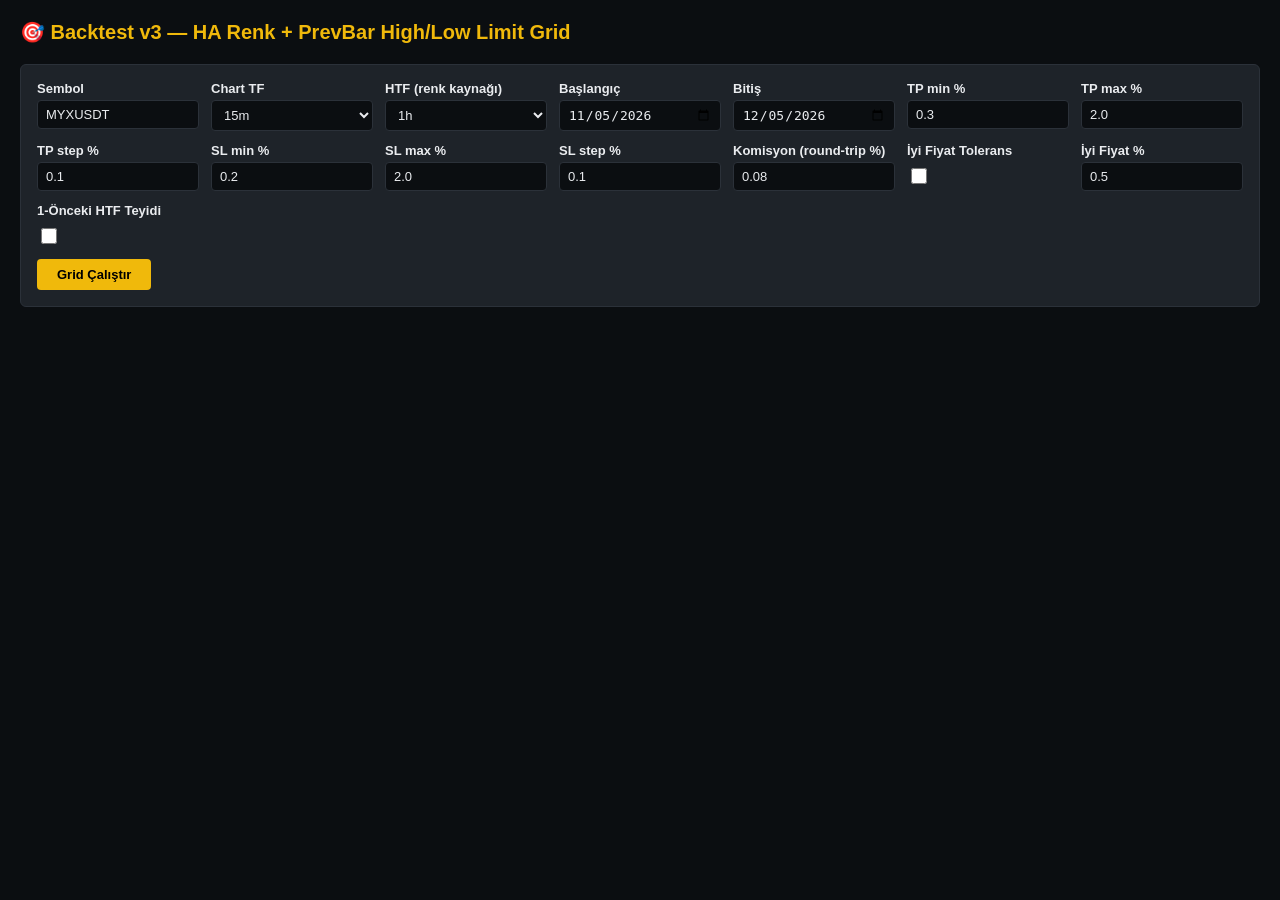
<file: static/backtest_v3.html>
<!DOCTYPE html>
<html lang="tr">
<head>
<meta charset="UTF-8" />
<meta name="viewport" content="width=device-width,initial-scale=1" />
<title>Backtest v3 — HA + PrevHL Grid</title>
<style>
  :root {
    --bg: #0B0E11;
    --bg2: #1E2329;
    --border: #2B3139;
    --text: #EAECEF;
    --muted: #848E9C;
    --green: #0ECB81;
    --red: #F6465D;
    --yellow: #F0B90B;
    --accent: #F0B90B;
  }
  * { box-sizing: border-box; }
  body {
    font-family: -apple-system, BlinkMacSystemFont, 'Segoe UI', Roboto, sans-serif;
    background: var(--bg); color: var(--text); margin: 0; padding: 20px;
  }
  h1 { color: var(--accent); font-size: 20px; margin: 0 0 20px; }
  h2 { color: var(--text); font-size: 15px; margin: 20px 0 10px; }
  .panel {
    background: var(--bg2); border: 1px solid var(--border);
    border-radius: 6px; padding: 16px; margin-bottom: 16px;
  }
  form { display: grid; grid-template-columns: repeat(auto-fit,minmax(150px,1fr)); gap: 12px; }
  label { display: flex; flex-direction: column; font-size: 12px; color: var(--muted); }
  label b { color: var(--text); font-size: 13px; margin-bottom: 4px; }
  input, select {
    background: var(--bg); color: var(--text); border: 1px solid var(--border);
    padding: 6px 8px; border-radius: 4px; font-size: 13px;
  }
  input[type=checkbox] { width: 16px; height: 16px; margin-top: 6px; }
  button {
    background: var(--accent); color: #000; border: 0; padding: 8px 20px;
    border-radius: 4px; font-weight: 600; cursor: pointer; font-size: 13px;
  }
  button:hover { opacity: 0.85; }
  button:disabled { opacity: 0.4; cursor: not-allowed; }
  .btn-row { grid-column: 1/-1; display: flex; gap: 12px; align-items: center; }
  .status { color: var(--muted); font-size: 12px; }
  table { width: 100%; border-collapse: collapse; font-size: 12px; }
  th, td { padding: 6px 8px; text-align: right; border-bottom: 1px solid var(--border); }
  th { background: var(--bg); color: var(--muted); text-align: center; font-weight: 500; }
  td.corner, th.corner { background: var(--bg); color: var(--muted); text-align: center; }
  .best {
    display: grid; grid-template-columns: repeat(3, 1fr); gap: 12px;
  }
  .best-card {
    background: var(--bg); border: 1px solid var(--border); border-radius: 4px; padding: 12px;
  }
  .best-card h3 { margin: 0 0 8px; font-size: 12px; color: var(--muted); font-weight: 500; }
  .best-card .val { font-size: 20px; font-weight: 600; color: var(--accent); margin-bottom: 4px; }
  .best-card .sub { font-size: 11px; color: var(--muted); }
  .green { color: var(--green); }
  .red { color: var(--red); }
  .yellow { color: var(--yellow); }
  .heatmap-wrap { overflow-x: auto; }
  .cell-tooltip {
    cursor: help; font-family: 'Menlo', monospace; font-size: 11px;
  }
  .legend { display: flex; gap: 12px; font-size: 11px; color: var(--muted); margin-top: 8px; }
  .legend-item { display: flex; align-items: center; gap: 4px; }
  .swatch { width: 12px; height: 12px; border-radius: 2px; }
</style>
</head>
<body>

<h1>🎯 Backtest v3 — HA Renk + PrevBar High/Low Limit Grid</h1>

<div class="panel">
  <form id="grid-form" onsubmit="return runGrid(event)">
    <label><b>Sembol</b>
      <input type="text" id="symbol" value="MYXUSDT" required />
    </label>
    <label><b>Chart TF</b>
      <select id="chart_tf">
        <option>1m</option>
        <option>5m</option>
        <option selected>15m</option>
        <option>30m</option>
        <option>1h</option>
        <option>4h</option>
      </select>
    </label>
    <label><b>HTF (renk kaynağı)</b>
      <select id="htf">
        <option>15m</option>
        <option>30m</option>
        <option selected>1h</option>
        <option>4h</option>
        <option>1d</option>
      </select>
    </label>
    <label><b>Başlangıç</b>
      <input type="date" id="start_date" required />
    </label>
    <label><b>Bitiş</b>
      <input type="date" id="end_date" required />
    </label>
    <label><b>TP min %</b>
      <input type="number" id="tp_min" value="0.3" min="0.05" step="0.05" />
    </label>
    <label><b>TP max %</b>
      <input type="number" id="tp_max" value="2.0" min="0.05" step="0.05" />
    </label>
    <label><b>TP step %</b>
      <input type="number" id="tp_step" value="0.1" min="0.01" step="0.05" />
    </label>
    <label><b>SL min %</b>
      <input type="number" id="sl_min" value="0.2" min="0.05" step="0.05" />
    </label>
    <label><b>SL max %</b>
      <input type="number" id="sl_max" value="2.0" min="0.05" step="0.05" />
    </label>
    <label><b>SL step %</b>
      <input type="number" id="sl_step" value="0.1" min="0.01" step="0.05" />
    </label>
    <label><b>Komisyon (round-trip %)</b>
      <input type="number" id="commission_pct" value="0.08" min="0" step="0.01" />
    </label>
    <label><b>İyi Fiyat Tolerans</b>
      <input type="checkbox" id="use_good" />
    </label>
    <label><b>İyi Fiyat %</b>
      <input type="number" id="good_pct" value="0.5" min="0" step="0.05" />
    </label>
    <label><b>1-Önceki HTF Teyidi</b>
      <input type="checkbox" id="require_prev_htf" />
    </label>
    <div class="btn-row">
      <button type="submit" id="run-btn">Grid Çalıştır</button>
      <span class="status" id="status"></span>
    </div>
  </form>
</div>

<div id="result" style="display:none">
  <h2>🏆 En İyi Kombinasyonlar</h2>
  <div class="best" id="best-cards"></div>

  <h2>🗺 Heatmap (satır=TP%, sütun=SL%)</h2>
  <div class="panel">
    <div style="margin-bottom:8px">
      <label style="display:inline-block; margin-right:12px">
        <b style="display:inline">Metrik: </b>
        <select id="metric" onchange="renderHeatmap()">
          <option value="net_pnl_pct">Net PnL %</option>
          <option value="wr_pct">Win Rate %</option>
          <option value="pf">Profit Factor</option>
          <option value="expectancy_pct">Expectancy %</option>
          <option value="n_trades">Trade Sayısı</option>
          <option value="max_dd_pct">Max DD %</option>
        </select>
      </label>
    </div>
    <div class="heatmap-wrap">
      <table id="heatmap"></table>
    </div>
    <div class="legend">
      <div class="legend-item"><div class="swatch" style="background:#0ECB81"></div>Yüksek (iyi)</div>
      <div class="legend-item"><div class="swatch" style="background:#F0B90B"></div>Orta</div>
      <div class="legend-item"><div class="swatch" style="background:#F6465D"></div>Düşük (kötü)</div>
    </div>
  </div>
</div>

<script>
// Default tarihler: son 30 gün
(function initDates() {
  const now = new Date();
  const end = now.toISOString().slice(0, 10);
  const start = new Date(now.getTime() - 30*86400*1000).toISOString().slice(0, 10);
  document.getElementById("start_date").value = start;
  document.getElementById("end_date").value = end;
})();

let gridResult = null;

async function runGrid(e) {
  e.preventDefault();
  const btn = document.getElementById("run-btn");
  const statusEl = document.getElementById("status");
  btn.disabled = true;
  statusEl.textContent = "Çalışıyor... (grid boyutuna göre 10sn-2dk)";
  document.getElementById("result").style.display = "none";

  const body = {
    symbol: document.getElementById("symbol").value.trim().toUpperCase(),
    chart_tf: document.getElementById("chart_tf").value,
    htf: document.getElementById("htf").value,
    start_date: document.getElementById("start_date").value,
    end_date: document.getElementById("end_date").value,
    tp_min: parseFloat(document.getElementById("tp_min").value),
    tp_max: parseFloat(document.getElementById("tp_max").value),
    tp_step: parseFloat(document.getElementById("tp_step").value),
    sl_min: parseFloat(document.getElementById("sl_min").value),
    sl_max: parseFloat(document.getElementById("sl_max").value),
    sl_step: parseFloat(document.getElementById("sl_step").value),
    commission_pct: parseFloat(document.getElementById("commission_pct").value),
    use_good: document.getElementById("use_good").checked,
    good_pct: parseFloat(document.getElementById("good_pct").value),
    require_prev_htf: document.getElementById("require_prev_htf").checked,
  };

  try {
    const t0 = Date.now();
    const r = await fetch("/api/backtest/v3/grid", {
      method: "POST",
      headers: {"Content-Type": "application/json"},
      body: JSON.stringify(body),
    });
    if (!r.ok) {
      const err = await r.json().catch(() => ({detail: r.statusText}));
      throw new Error(err.detail || `HTTP ${r.status}`);
    }
    gridResult = await r.json();
    const elapsed = ((Date.now() - t0)/1000).toFixed(1);
    statusEl.textContent = `Tamam. ${gridResult.n_cells} kombinasyon (${elapsed}sn).`;
    renderResult();
  } catch (err) {
    statusEl.textContent = "Hata: " + err.message;
    statusEl.style.color = "var(--red)";
  } finally {
    btn.disabled = false;
  }
  return false;
}

function renderResult() {
  document.getElementById("result").style.display = "block";
  renderBestCards();
  renderHeatmap();
}

function renderBestCards() {
  const container = document.getElementById("best-cards");
  const cards = [
    ["Net PnL %", gridResult.best_by_net_pnl, "net_pnl_pct"],
    ["Profit Factor", gridResult.best_by_pf, "pf"],
    ["Expectancy %", gridResult.best_by_expectancy, "expectancy_pct"],
  ];
  container.innerHTML = cards.map(([title, r, key]) => {
    if (!r) return `<div class="best-card"><h3>${title}</h3><div class="val">-</div></div>`;
    const s = r.summary;
    const val = s[key];
    const cls = key === "net_pnl_pct" || key === "expectancy_pct"
      ? (val > 0 ? "green" : "red") : "yellow";
    return `
      <div class="best-card">
        <h3>${title}</h3>
        <div class="val ${cls}">${val}${key === "pf" ? "" : "%"}</div>
        <div class="sub">TP: ${r.tp_pct}% · SL: ${r.sl_pct}%</div>
        <div class="sub">${s.n_trades} trade · WR ${s.wr_pct}% · DD ${s.max_dd_pct}%</div>
      </div>
    `;
  }).join("");
}

function renderHeatmap() {
  if (!gridResult) return;
  const metric = document.getElementById("metric").value;
  const tps = gridResult.tp_range_pct;
  const sls = gridResult.sl_range_pct;

  // Grid -> map (tp, sl) -> summary[metric]
  const cellMap = {};
  gridResult.grid.forEach(c => {
    cellMap[`${c.tp_pct}_${c.sl_pct}`] = c.summary;
  });

  // Min/max degerler renk skalasi icin
  const values = gridResult.grid.map(c => c.summary[metric]).filter(v => v != null);
  const mn = Math.min(...values);
  const mx = Math.max(...values);

  // Header row (SL degerleri)
  let html = "<tr><th class='corner'>TP↓ / SL→</th>";
  sls.forEach(sl => { html += `<th>${sl.toFixed(2)}%</th>`; });
  html += "</tr>";

  tps.forEach(tp => {
    html += `<tr><th>${tp.toFixed(2)}%</th>`;
    sls.forEach(sl => {
      const s = cellMap[`${tp}_${sl}`];
      if (!s) { html += "<td>-</td>"; return; }
      const v = s[metric];
      const bg = colorFor(v, mn, mx, metric);
      const tip = `TP ${tp}% / SL ${sl}%\n` +
                  `PnL: ${s.net_pnl_pct}%\nWR: ${s.wr_pct}%\nPF: ${s.pf}\n` +
                  `Trade: ${s.n_trades} (TP:${s.n_tp} SL:${s.n_sl})\nDD: ${s.max_dd_pct}%`;
      html += `<td class="cell-tooltip" style="background:${bg}" title="${tip}">${formatVal(v, metric)}</td>`;
    });
    html += "</tr>";
  });

  document.getElementById("heatmap").innerHTML = html;
}

function formatVal(v, metric) {
  if (v == null) return "-";
  if (metric === "n_trades") return v.toString();
  if (metric === "pf") return v.toFixed(2);
  return v.toFixed(2);
}

function colorFor(v, mn, mx, metric) {
  // max_dd icin ters skala (dusuk = iyi)
  const invert = metric === "max_dd_pct";
  if (mx === mn) return "rgba(240,185,11,0.3)";
  let ratio = (v - mn) / (mx - mn);
  if (invert) ratio = 1 - ratio;
  // 0 = red, 0.5 = yellow, 1 = green
  const r = ratio < 0.5 ? 246 : Math.round(14 + (246-14) * (1-ratio) * 2);
  const g = ratio < 0.5 ? Math.round(70 + (203-70) * ratio * 2) : 203;
  const b = ratio < 0.5 ? Math.round(93 + (129-93) * ratio * 2) : Math.round(129 - 129 * (ratio-0.5) * 2 + 129 * (ratio-0.5) * 2);
  return `rgba(${r},${g},${b},0.45)`;
}
</script>

</body>
</html>
</file>
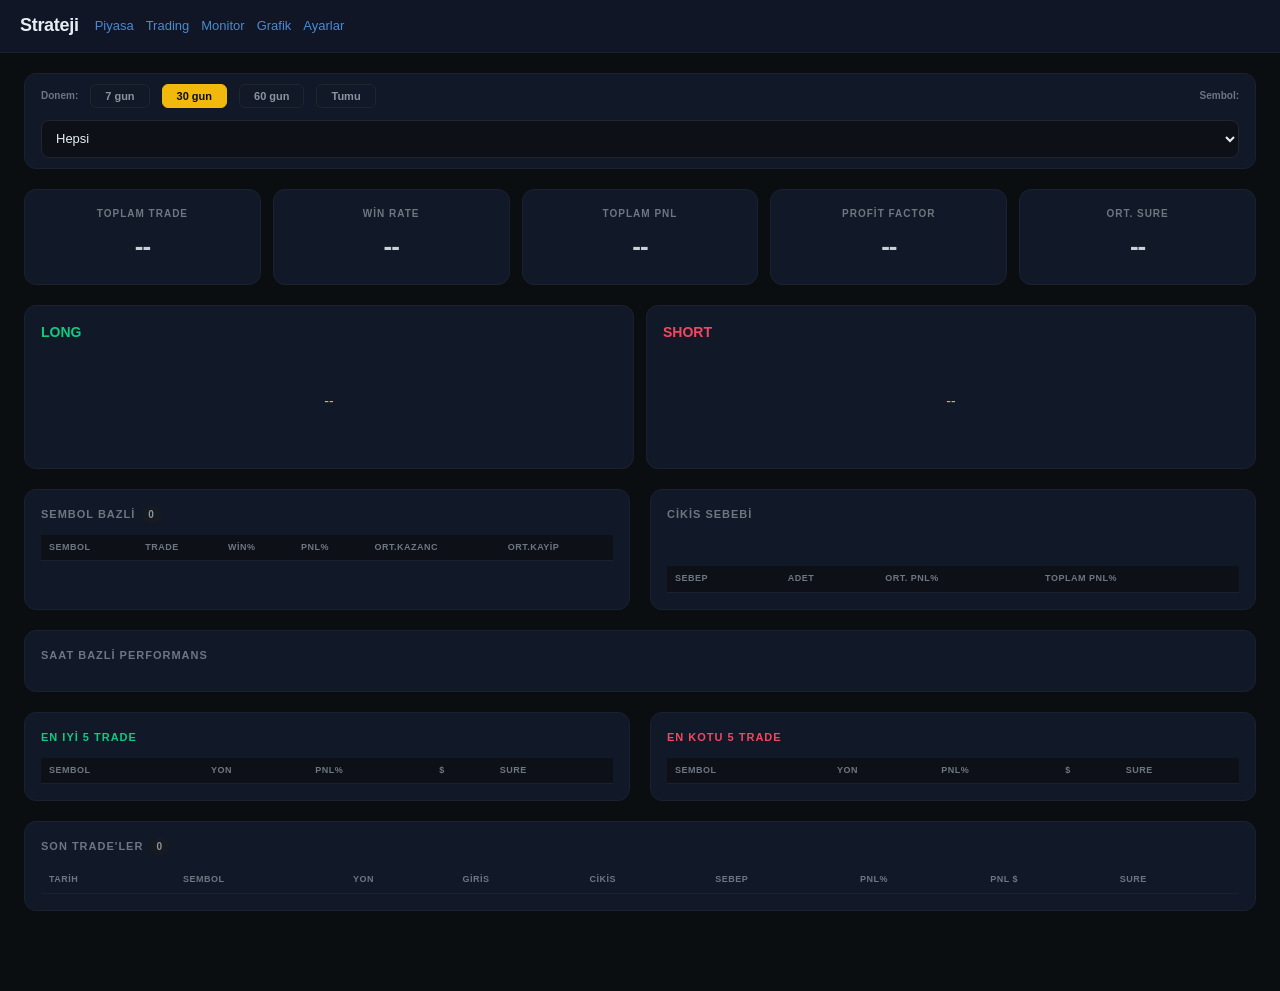
<file: static/strategy.html>
<!DOCTYPE html>
<html lang="tr">
<head>
<meta charset="UTF-8">
<meta name="viewport" content="width=device-width, initial-scale=1.0">
<title>Strateji Dashboard</title>
<link rel="stylesheet" href="/static/styles.css">
<style>
/* Page-specific: Strategy Dashboard */
.summary-grid{display:grid;grid-template-columns:repeat(5,1fr);gap:var(--space-md);margin-bottom:var(--space-xl)}
.sum-card{background:var(--bg-secondary);border:1px solid var(--border-primary);border-radius:var(--radius-lg);padding:16px;text-align:center}
.sum-label{font-size:10px;color:var(--text-dim);text-transform:uppercase;letter-spacing:1px;font-weight:700;margin-bottom:6px}
.sum-val{font-size:26px;font-weight:800;font-variant-numeric:tabular-nums;letter-spacing:-1px}
.sum-sub{font-size:11px;color:var(--text-muted);margin-top:2px}

/* Filters */
.filter-row{display:flex;gap:var(--space-md);align-items:center;flex-wrap:wrap;margin-bottom:var(--space-xl);padding:10px 16px;background:var(--bg-secondary);border:1px solid var(--border-primary);border-radius:var(--radius-lg)}
.filter-row label{font-size:10px;color:var(--text-dim);font-weight:600}
.fbtn{padding:5px 14px;border-radius:var(--radius-sm);font-size:11px;font-weight:700;cursor:pointer;border:1px solid var(--border-secondary);background:transparent;color:var(--text-muted);font-family:inherit;transition:all var(--transition-fast)}
.fbtn.active{background:var(--accent-gold);color:var(--bg-primary);border-color:var(--accent-gold)}
.fbtn:hover:not(.active){background:var(--bg-hover);color:var(--text-primary)}

/* Two-col layout */
.two-col{display:grid;grid-template-columns:1fr 1fr;gap:var(--space-xl);margin-bottom:var(--space-xl)}
.section{background:var(--bg-secondary);border:1px solid var(--border-primary);border-radius:var(--radius-lg);padding:16px}
.section-hd{font-size:11px;color:var(--text-dim);text-transform:uppercase;letter-spacing:1px;font-weight:700;margin-bottom:12px;display:flex;align-items:center;gap:6px}
.section-hd .cnt{background:var(--bg-tertiary);color:var(--text-muted);font-size:10px;padding:1px 7px;border-radius:8px}

/* Mini table inside sections */
.mtbl{width:100%;border-collapse:collapse}
.mtbl th{text-align:left;padding:6px 8px;font-size:9px;color:var(--text-dim);text-transform:uppercase;letter-spacing:.5px;font-weight:600;border-bottom:1px solid var(--border-primary)}
.mtbl td{padding:5px 8px;font-size:12px;border-bottom:1px solid rgba(21,26,35,0.5);font-variant-numeric:tabular-nums}
.mtbl tr:hover{background:var(--bg-hover)}
.mtbl .positive{color:var(--color-long-alt)}.mtbl .negative{color:var(--color-short-alt)}
.row-positive{background:rgba(14,203,129,0.04)}.row-negative{background:rgba(246,70,93,0.04)}

/* Hour heatmap */
.hour-grid{display:grid;grid-template-columns:repeat(12,1fr);gap:3px}
.hour-cell{text-align:center;padding:6px 2px;border-radius:var(--radius-sm);font-size:10px;font-weight:600;transition:all var(--transition-fast)}
.hour-cell .h-num{font-size:9px;color:var(--text-dim);display:block}
.hour-cell .h-wr{font-size:11px;font-weight:700;display:block}
.hour-cell .h-cnt{font-size:8px;color:var(--text-muted)}

/* Direction cards */
.dir-row{display:grid;grid-template-columns:1fr 1fr;gap:var(--space-md);margin-bottom:var(--space-xl)}
.dir-card{background:var(--bg-secondary);border:1px solid var(--border-primary);border-radius:var(--radius-lg);padding:16px}
.dir-card .dir-badge{font-size:14px;font-weight:800;margin-bottom:8px}
.dir-stat{display:flex;justify-content:space-between;margin-bottom:3px;font-size:12px}
.dir-stat .k{color:var(--text-dim)}.dir-stat .v{font-weight:600}

/* Exit reason bar */
.exit-bars{display:flex;gap:4px;height:24px;border-radius:var(--radius-sm);overflow:hidden;margin-bottom:8px}
.exit-bar{display:flex;align-items:center;justify-content:center;font-size:9px;font-weight:700;color:#fff;min-width:20px;transition:width var(--transition-normal)}

/* Full-width section */
.full-section{background:var(--bg-secondary);border:1px solid var(--border-primary);border-radius:var(--radius-lg);padding:16px;margin-bottom:var(--space-xl)}

/* Loading */
.loading{text-align:center;padding:40px;color:var(--accent-gold)}

/* Responsive */
@media(max-width:900px){.summary-grid{grid-template-columns:repeat(3,1fr)}.two-col{grid-template-columns:1fr}.dir-row{grid-template-columns:1fr}.hour-grid{grid-template-columns:repeat(8,1fr)}}
@media(max-width:600px){.summary-grid{grid-template-columns:repeat(2,1fr)}.hour-grid{grid-template-columns:repeat(6,1fr)}.filter-row{flex-direction:column;align-items:stretch}}
</style>
</head>
<body>

<header class="app-header">
  <h1>Strateji</h1>
  <nav class="nav-links">
    <a href="/">Piyasa</a>
    <a href="/trading">Trading</a>
    <a href="/monitor">Monitor</a>
    <a href="/chart">Grafik</a>
    <a href="/settings">Ayarlar</a>
  </nav>
  <div class="header-right">
    <span class="last-update" id="lastUpdate"></span>
  </div>
</header>

<div class="container">

<!-- Filters -->
<div class="filter-row">
  <label>Donem:</label>
  <button class="fbtn" data-days="7" onclick="setDays(7)">7 gun</button>
  <button class="fbtn active" data-days="30" onclick="setDays(30)">30 gun</button>
  <button class="fbtn" data-days="60" onclick="setDays(60)">60 gun</button>
  <button class="fbtn" data-days="365" onclick="setDays(365)">Tumu</button>
  <label style="margin-left:auto">Sembol:</label>
  <select id="symFilter" onchange="loadData()">
    <option value="">Hepsi</option>
  </select>
</div>

<!-- 1) Summary Cards -->
<div class="summary-grid" id="summaryGrid">
  <div class="sum-card"><div class="sum-label">Toplam Trade</div><div class="sum-val" id="sTrades">--</div></div>
  <div class="sum-card"><div class="sum-label">Win Rate</div><div class="sum-val" id="sWinRate">--</div><div class="sum-sub" id="sWinSub"></div></div>
  <div class="sum-card"><div class="sum-label">Toplam PnL</div><div class="sum-val" id="sPnl">--</div><div class="sum-sub" id="sPnlSub"></div></div>
  <div class="sum-card"><div class="sum-label">Profit Factor</div><div class="sum-val" id="sPF">--</div></div>
  <div class="sum-card"><div class="sum-label">Ort. Sure</div><div class="sum-val" id="sHold">--</div></div>
</div>

<!-- 5) Direction Analysis -->
<div class="dir-row" id="dirRow">
  <div class="dir-card" id="dirLong">
    <div class="dir-badge" style="color:var(--color-long)">LONG</div>
    <div id="dirLongStats" class="loading">--</div>
  </div>
  <div class="dir-card" id="dirShort">
    <div class="dir-badge" style="color:var(--color-short)">SHORT</div>
    <div id="dirShortStats" class="loading">--</div>
  </div>
</div>

<!-- Two column: Symbol table + Exit reasons -->
<div class="two-col">

  <!-- 2) Symbol Table -->
  <div class="section">
    <div class="section-hd">Sembol Bazli <span class="cnt" id="symCnt">0</span></div>
    <table class="mtbl"><thead><tr>
      <th>Sembol</th><th>Trade</th><th>Win%</th><th>PnL%</th><th>Ort.Kazanc</th><th>Ort.Kayip</th>
    </tr></thead><tbody id="symBody"></tbody></table>
  </div>

  <!-- 3) Exit Reasons -->
  <div class="section">
    <div class="section-hd">Cikis Sebebi</div>
    <div class="exit-bars" id="exitBars"></div>
    <table class="mtbl"><thead><tr>
      <th>Sebep</th><th>Adet</th><th>Ort. PnL%</th><th>Toplam PnL%</th>
    </tr></thead><tbody id="exitBody"></tbody></table>
  </div>

</div>

<!-- 4) Hour Heatmap -->
<div class="full-section">
  <div class="section-hd">Saat Bazli Performans</div>
  <div class="hour-grid" id="hourGrid"></div>
</div>

<!-- 7) Best / Worst -->
<div class="two-col">
  <div class="section">
    <div class="section-hd" style="color:var(--color-long)">En Iyi 5 Trade</div>
    <table class="mtbl"><thead><tr><th>Sembol</th><th>Yon</th><th>PnL%</th><th>$</th><th>Sure</th></tr></thead>
    <tbody id="bestBody"></tbody></table>
  </div>
  <div class="section">
    <div class="section-hd" style="color:var(--color-short)">En Kotu 5 Trade</div>
    <table class="mtbl"><thead><tr><th>Sembol</th><th>Yon</th><th>PnL%</th><th>$</th><th>Sure</th></tr></thead>
    <tbody id="worstBody"></tbody></table>
  </div>
</div>

<!-- 6) Recent Trades Table -->
<div class="full-section">
  <div class="section-hd">Son Trade'ler <span class="cnt" id="recentCnt">0</span></div>
  <div style="overflow-x:auto;max-height:500px;overflow-y:auto">
  <table class="mtbl"><thead style="position:sticky;top:0;background:var(--bg-secondary);z-index:1"><tr>
    <th>Tarih</th><th>Sembol</th><th>Yon</th><th>Giris</th><th>Cikis</th><th>Sebep</th><th>PnL%</th><th>PnL $</th><th>Sure</th>
  </tr></thead><tbody id="recentBody"></tbody></table>
  </div>
</div>

</div><!-- container -->

<script>
var days=30,data=null;
var SYMS=['XAGUSDT','ETHUSDT','MYXUSDT','BTCUSDT','SOLUSDT','XRPUSDT','DOGEUSDT','AVAXUSDT','ZECUSDT','1000PEPEUSDT','DOTUSDT','NEARUSDT'];
var ADMIN_TOKEN=localStorage.getItem('admin_token')||'';

function $(id){return document.getElementById(id)}
function fmt(n,d){return n==null||isNaN(n)?'--':Number(n).toFixed(d!=null?d:2)}
function cls(n){return n>0?'positive':n<0?'negative':''}

function setDays(d){
  days=d;
  document.querySelectorAll('.fbtn[data-days]').forEach(function(b){b.classList.toggle('active',parseInt(b.dataset.days)===d)});
  loadData();
}

// Init symbol filter
(function(){
  var sel=$('symFilter');
  SYMS.forEach(function(s){var o=document.createElement('option');o.value=s;o.textContent=s.replace('USDT','');sel.appendChild(o)});
})();

function ensureToken(){
  if(!ADMIN_TOKEN){
    ADMIN_TOKEN=prompt('Admin Token girin:')||'';
    if(ADMIN_TOKEN) localStorage.setItem('admin_token',ADMIN_TOKEN);
  }
  return ADMIN_TOKEN;
}

async function loadData(){
  var token=ensureToken();
  if(!token) return;
  var sym=$('symFilter').value;
  var u='/api/strategy-report?days='+days;
  if(sym) u+='&symbol='+sym;
  try{
    var r=await fetch(u,{headers:{'X-Admin-Token':token}});
    if(r.status===401){ADMIN_TOKEN='';localStorage.removeItem('admin_token');alert('Gecersiz token');return}
    data=await r.json();
    render();
    $('lastUpdate').textContent=new Date().toLocaleTimeString('tr-TR');
  }catch(e){console.error(e)}
}

function render(){
  if(!data)return;
  var s=data.summary||{};

  // 1) Summary
  $('sTrades').textContent=s.total_trades||0;
  var wr=s.win_rate||0;
  $('sWinRate').textContent=fmt(wr,1)+'%';
  $('sWinRate').style.color=wr>=50?'var(--color-long)':'var(--color-short)';
  $('sWinSub').textContent=(s.total_trades?Math.round(s.total_trades*wr/100):0)+' kazanc';

  var pnlPct=s.total_pnl_pct||0;
  $('sPnl').textContent=fmt(pnlPct,2)+'%';
  $('sPnl').style.color=pnlPct>=0?'var(--color-long)':'var(--color-short)';
  $('sPnlSub').textContent='$'+fmt(s.total_pnl_usdt||0,2);
  $('sPnlSub').style.color=pnlPct>=0?'var(--color-long)':'var(--color-short)';

  var pf=s.profit_factor||0;
  $('sPF').textContent=pf===Infinity?'--':fmt(pf,2);
  $('sPF').style.color=pf>=1.5?'var(--color-long)':pf>=1?'var(--accent-gold)':'var(--color-short)';

  $('sHold').textContent=fmt(s.avg_hold_minutes||0,0)+'dk';

  // 2) Symbol table
  var byS=data.by_symbol||{};
  var keys=Object.keys(byS).sort(function(a,b){return(byS[b].total_pnl_pct||0)-(byS[a].total_pnl_pct||0)});
  var sh='';
  keys.forEach(function(sym){
    var d=byS[sym];
    var rowCls=(d.total_pnl_pct||0)>=0?'row-positive':'row-negative';
    sh+='<tr class="'+rowCls+'"><td style="font-weight:700;color:var(--accent-gold)">'+sym.replace('USDT','')+'</td>'
      +'<td>'+d.total_trades+'</td>'
      +'<td class="'+cls(d.win_rate-50)+'">'+fmt(d.win_rate,1)+'%</td>'
      +'<td class="'+cls(d.total_pnl_pct)+'">'+fmt(d.total_pnl_pct,2)+'%</td>'
      +'<td class="positive">'+fmt(d.avg_win_pct,3)+'%</td>'
      +'<td class="negative">'+fmt(d.avg_loss_pct,3)+'%</td></tr>';
  });
  $('symBody').innerHTML=sh||'<tr><td colspan="6" style="text-align:center;color:var(--text-faint);padding:20px">Veri yok</td></tr>';
  $('symCnt').textContent=keys.length;

  // 3) Exit reasons
  var byE=data.by_exit_reason||{};
  var eKeys=Object.keys(byE);
  var totalE=eKeys.reduce(function(s,k){return s+(byE[k].count||0)},0);
  var colors={TP:'var(--color-long)',SL:'var(--color-short)',MANUAL:'var(--color-info)',REVERSE_SIGNAL:'var(--color-purple)',WATCHDOG:'var(--color-warning)',UNKNOWN:'var(--text-faint)'};
  var barsHtml='';
  eKeys.forEach(function(k){
    var pct=totalE>0?(byE[k].count/totalE*100):0;
    if(pct<1)pct=1;
    barsHtml+='<div class="exit-bar" style="width:'+pct+'%;background:'+(colors[k]||'var(--text-faint)')+'">'+k+'</div>';
  });
  $('exitBars').innerHTML=barsHtml;

  var eh='';
  eKeys.forEach(function(k){
    var d=byE[k];
    eh+='<tr><td style="font-weight:700">'+k+'</td><td>'+d.count+'</td>'
      +'<td class="'+cls(d.avg_pnl)+'">'+fmt(d.avg_pnl,3)+'%</td>'
      +'<td class="'+cls(d.total_pnl)+'">'+fmt(d.total_pnl,2)+'%</td></tr>';
  });
  $('exitBody').innerHTML=eh||'<tr><td colspan="4" style="text-align:center;color:var(--text-faint)">Veri yok</td></tr>';

  // 4) Hour heatmap
  var byH=data.by_hour||{};
  var hHtml='';
  for(var h=0;h<24;h++){
    var hd=byH[String(h)]||{trades:0,win_rate:0,avg_pnl:0};
    var bg='var(--bg-tertiary)';
    if(hd.trades>0){
      var wr2=hd.win_rate;
      if(wr2>=60) bg='rgba(14,203,129,0.25)';
      else if(wr2>=50) bg='rgba(14,203,129,0.1)';
      else if(wr2>=40) bg='rgba(246,70,93,0.1)';
      else bg='rgba(246,70,93,0.25)';
    }
    hHtml+='<div class="hour-cell" style="background:'+bg+'" title="Saat '+h+': '+hd.trades+' trade, WR:'+fmt(hd.win_rate,0)+'%">'
      +'<span class="h-num">'+h+':00</span>'
      +'<span class="h-wr" style="color:'+(hd.win_rate>=50?'var(--color-long)':'var(--color-short)')+'">'+fmt(hd.win_rate,0)+'%</span>'
      +'<span class="h-cnt">'+hd.trades+'</span></div>';
  }
  $('hourGrid').innerHTML=hHtml;

  // 5) Direction
  renderDir('dirLongStats',data.by_direction&&data.by_direction.LONG);
  renderDir('dirShortStats',data.by_direction&&data.by_direction.SHORT);

  // 6) Recent trades
  var recent=data.recent_trades||[];
  var rh='';
  recent.forEach(function(t){
    var rowCls=t.pnl_pct>=0?'row-positive':'row-negative';
    var dirBadge=t.direction==='LONG'?'<span class="badge badge-long badge-sm">LONG</span>':'<span class="badge badge-short badge-sm">SHORT</span>';
    var reasonBadge='<span class="badge badge-sm '+(t.exit_reason==='TP'?'badge-tp':t.exit_reason==='SL'?'badge-sl':'badge-muted')+'">'+t.exit_reason+'</span>';
    rh+='<tr class="'+rowCls+'">'
      +'<td style="color:var(--text-dim);font-size:11px">'+t.exit_time+'</td>'
      +'<td style="color:var(--accent-gold);font-weight:600">'+t.symbol.replace('USDT','')+'</td>'
      +'<td>'+dirBadge+'</td>'
      +'<td>'+fmt(t.entry_price,t.entry_price>=100?2:4)+'</td>'
      +'<td>'+fmt(t.exit_price,t.exit_price>=100?2:4)+'</td>'
      +'<td>'+reasonBadge+'</td>'
      +'<td class="'+cls(t.pnl_pct)+'" style="font-weight:700">'+fmt(t.pnl_pct,3)+'%</td>'
      +'<td class="'+cls(t.pnl_usdt)+'">$'+fmt(t.pnl_usdt,2)+'</td>'
      +'<td style="color:var(--text-muted)">'+fmt(t.hold_minutes,0)+'dk</td></tr>';
  });
  $('recentBody').innerHTML=rh||'<tr><td colspan="9" style="text-align:center;color:var(--text-faint);padding:20px">Trade verisi yok</td></tr>';
  $('recentCnt').textContent=recent.length;

  // 7) Best / Worst
  renderTopTrades('bestBody',data.best_trades||[]);
  renderTopTrades('worstBody',data.worst_trades||[]);
}

function renderDir(elId,d){
  if(!d||!d.total_trades){$(elId).innerHTML='<span style="color:var(--text-faint)">Veri yok</span>';return}
  $(elId).innerHTML=
    '<div class="dir-stat"><span class="k">Trade</span><span class="v">'+d.total_trades+'</span></div>'
    +'<div class="dir-stat"><span class="k">Win Rate</span><span class="v '+cls(d.win_rate-50)+'">'+fmt(d.win_rate,1)+'%</span></div>'
    +'<div class="dir-stat"><span class="k">PnL</span><span class="v '+cls(d.total_pnl_pct)+'">'+fmt(d.total_pnl_pct,2)+'% ($'+fmt(d.total_pnl_usdt,2)+')</span></div>'
    +'<div class="dir-stat"><span class="k">Ort. Kazanc</span><span class="v positive">'+fmt(d.avg_win_pct,3)+'%</span></div>'
    +'<div class="dir-stat"><span class="k">Ort. Kayip</span><span class="v negative">'+fmt(d.avg_loss_pct,3)+'%</span></div>'
    +'<div class="dir-stat"><span class="k">PF</span><span class="v">'+(d.profit_factor===Infinity?'--':fmt(d.profit_factor,2))+'</span></div>';
}

function renderTopTrades(elId,trades){
  var h='';
  trades.forEach(function(t){
    var dirBadge=t.direction==='LONG'?'<span class="badge badge-long badge-sm">L</span>':'<span class="badge badge-short badge-sm">S</span>';
    h+='<tr><td style="color:var(--accent-gold);font-weight:600">'+t.symbol.replace('USDT','')+'</td>'
      +'<td>'+dirBadge+'</td>'
      +'<td class="'+cls(t.pnl_pct)+'" style="font-weight:700">'+fmt(t.pnl_pct,3)+'%</td>'
      +'<td class="'+cls(t.pnl_usdt)+'">$'+fmt(t.pnl_usdt,2)+'</td>'
      +'<td style="color:var(--text-muted)">'+fmt(t.hold_minutes,0)+'dk</td></tr>';
  });
  $(elId).innerHTML=h||'<tr><td colspan="5" style="text-align:center;color:var(--text-faint)">--</td></tr>';
}

// Auto refresh every 30s
setInterval(loadData,30000);

// Init
loadData();
</script>
</body>
</html>
</file>
<file: static/styles.css>
/* ═══════════════════════════════════════════════════════════
   BINANCE TRADING - Design System v2.0
   Ortak CSS: Tum sayfalar bu dosyayi kullanir
   ═══════════════════════════════════════════════════════════ */

/* ── CSS Custom Properties ─────────────────────────────── */
:root {
  /* Background */
  --bg-primary: #0B0E11;
  --bg-secondary: #111827;
  --bg-tertiary: #161b22;
  --bg-input: #0d1117;
  --bg-hover: #1c2128;

  /* Borders */
  --border-primary: #1b2130;
  --border-secondary: #21262d;
  --border-tertiary: #30363d;

  /* Text */
  --text-primary: #e6edf3;
  --text-secondary: #c9d1d9;
  --text-muted: #8b949e;
  --text-dim: #6e7681;
  --text-faint: #484f58;

  /* Accent - Brand */
  --accent-gold: #F0B90B;
  --accent-gold-hover: #f5c842;
  --accent-gold-bg: rgba(240, 185, 11, 0.08);
  --accent-gold-border: rgba(240, 185, 11, 0.2);

  /* Accent - Semantic */
  --color-long: #0ECB81;
  --color-long-alt: #3fb950;
  --color-long-bg: rgba(14, 203, 129, 0.08);
  --color-long-border: rgba(14, 203, 129, 0.18);

  --color-short: #F6465D;
  --color-short-alt: #f85149;
  --color-short-bg: rgba(246, 70, 93, 0.08);
  --color-short-border: rgba(246, 70, 93, 0.18);

  --color-info: #58a6ff;
  --color-info-alt: #388bfd;
  --color-info-bg: rgba(88, 166, 255, 0.08);
  --color-info-border: rgba(88, 166, 255, 0.18);

  --color-purple: #A371F7;
  --color-warning: #d29922;
  --color-warning-bg: rgba(210, 153, 34, 0.08);

  /* Typography */
  --font-sans: 'Inter', -apple-system, BlinkMacSystemFont, 'Segoe UI', sans-serif;
  --font-mono: 'SF Mono', 'Cascadia Code', 'Consolas', 'JetBrains Mono', monospace;

  /* Spacing */
  --space-xs: 4px;
  --space-sm: 8px;
  --space-md: 12px;
  --space-lg: 16px;
  --space-xl: 20px;
  --space-2xl: 24px;

  /* Radius */
  --radius-sm: 6px;
  --radius-md: 8px;
  --radius-lg: 12px;
  --radius-xl: 14px;
  --radius-pill: 20px;

  /* Shadows */
  --shadow-sm: 0 1px 3px rgba(0, 0, 0, 0.3);
  --shadow-md: 0 4px 12px rgba(0, 0, 0, 0.35);
  --shadow-lg: 0 8px 24px rgba(0, 0, 0, 0.4);
  --shadow-xl: 0 20px 60px rgba(0, 0, 0, 0.5);

  /* Transitions */
  --transition-fast: 0.15s ease;
  --transition-normal: 0.2s ease;
  --transition-slow: 0.3s ease;

  /* Z-index */
  --z-sticky: 10;
  --z-dropdown: 20;
  --z-modal: 100;
  --z-toast: 1000;

  /* Mobile bottom nav height */
  --bottom-nav-height: 56px;
}


/* ── Reset & Base ──────────────────────────────────────── */
*, *::before, *::after {
  margin: 0;
  padding: 0;
  box-sizing: border-box;
}

html {
  height: 100%;
  height: -webkit-fill-available;
  -webkit-text-size-adjust: 100%;
  -webkit-tap-highlight-color: transparent;
}

body {
  background: var(--bg-primary);
  color: var(--text-secondary);
  font-family: var(--font-sans);
  font-size: 14px;
  line-height: 1.5;
  min-height: 100%;
  min-height: 100dvh;
  min-height: -webkit-fill-available;
  -webkit-font-smoothing: antialiased;
  -moz-osx-font-smoothing: grayscale;
}

a {
  color: var(--color-info);
  text-decoration: none;
}
a:hover {
  text-decoration: underline;
}


/* ── Header / Top Bar ──────────────────────────────────── */
.app-header {
  position: sticky;
  top: 0;
  z-index: var(--z-sticky);
  background: rgba(17, 24, 39, 0.95);
  backdrop-filter: blur(12px);
  -webkit-backdrop-filter: blur(12px);
  border-bottom: 1px solid var(--border-primary);
  padding: var(--space-md) var(--space-xl);
  display: flex;
  align-items: center;
  gap: var(--space-lg);
  flex-wrap: wrap;
  min-height: 52px;
}

.app-header .logo {
  color: var(--accent-gold);
  font-weight: 800;
  font-size: 16px;
  white-space: nowrap;
  letter-spacing: -0.3px;
}

.app-header h1 {
  font-size: 18px;
  font-weight: 700;
  color: var(--text-primary);
  white-space: nowrap;
  letter-spacing: -0.3px;
}

/* Navigation */
.nav-links {
  display: flex;
  gap: var(--space-md);
  font-size: 13px;
}

.nav-links a {
  color: var(--color-info);
  text-decoration: none;
  opacity: 0.8;
  transition: opacity var(--transition-fast);
  padding: 4px 0;
}

.nav-links a:hover {
  opacity: 1;
  text-decoration: none;
}

.header-right {
  margin-left: auto;
  display: flex;
  align-items: center;
  gap: var(--space-md);
}


/* ── Connection Status ─────────────────────────────────── */
.conn-status {
  display: flex;
  align-items: center;
  gap: 6px;
  font-size: 12px;
  padding: 4px 12px;
  border-radius: var(--radius-pill);
  background: var(--bg-hover);
}

.conn-dot {
  width: 7px;
  height: 7px;
  border-radius: 50%;
  background: var(--color-short-alt);
  transition: background var(--transition-slow), box-shadow var(--transition-slow);
  flex-shrink: 0;
}

.conn-dot.on,
.conn-status.connected .conn-dot {
  background: var(--color-long);
  box-shadow: 0 0 6px var(--color-long);
}


/* ── Live Price Display ────────────────────────────────── */
.live-price {
  font-size: 16px;
  font-weight: 700;
  font-variant-numeric: tabular-nums;
  transition: color var(--transition-fast);
  color: var(--text-primary);
}

.live-price-lg {
  font-size: 20px;
  font-weight: 800;
}

.price-up, .green   { color: var(--color-long) !important; }
.price-down, .red    { color: var(--color-short) !important; }
.price-flat          { color: var(--text-primary); }
.yellow              { color: var(--accent-gold) !important; }
.blue                { color: var(--color-info) !important; }
.purple              { color: var(--color-purple) !important; }


/* ── Container ─────────────────────────────────────────── */
.container {
  max-width: 1440px;
  margin: 0 auto;
  padding: var(--space-xl) var(--space-2xl) 60px;
}

.container-narrow {
  max-width: 900px;
}


/* ── Cards ─────────────────────────────────────────────── */
.cards-grid {
  display: grid;
  gap: var(--space-md);
}

.cards-grid-4 { grid-template-columns: repeat(4, 1fr); }
.cards-grid-3 { grid-template-columns: repeat(3, 1fr); }
.cards-grid-2 { grid-template-columns: repeat(2, 1fr); }
.cards-auto   { grid-template-columns: repeat(auto-fill, minmax(220px, 1fr)); }

.card {
  background: var(--bg-secondary);
  border: 1px solid var(--border-primary);
  border-radius: var(--radius-lg);
  padding: var(--space-lg) var(--space-xl);
  transition: border-color var(--transition-normal);
}

.card:hover {
  border-color: var(--border-tertiary);
}

.card-label {
  font-size: 11px;
  color: var(--text-dim);
  text-transform: uppercase;
  letter-spacing: 1px;
  font-weight: 600;
  margin-bottom: 8px;
}

.card-value {
  font-size: 24px;
  font-weight: 700;
  color: var(--text-primary);
  font-variant-numeric: tabular-nums;
  letter-spacing: -0.5px;
}

.card-value.positive { color: var(--color-long-alt); }
.card-value.negative { color: var(--color-short-alt); }

.card-sub {
  font-size: 12px;
  color: var(--text-muted);
  margin-top: 4px;
}

/* Stat card (gradient variant) */
.stat-card {
  background: linear-gradient(135deg, var(--bg-secondary) 0%, var(--bg-input) 100%);
  border: 1px solid var(--border-primary);
  border-radius: var(--radius-xl);
  padding: 18px var(--space-xl);
  position: relative;
  overflow: hidden;
}

.stat-card::before {
  content: '';
  position: absolute;
  top: 0;
  left: 0;
  right: 0;
  height: 2px;
  background: linear-gradient(90deg, transparent, var(--border-secondary), transparent);
}

.stat-label {
  font-size: 11px;
  color: var(--text-dim);
  text-transform: uppercase;
  letter-spacing: 1.2px;
  margin-bottom: 8px;
  font-weight: 600;
}

.stat-value {
  font-size: 26px;
  font-weight: 800;
  color: var(--text-primary);
  font-variant-numeric: tabular-nums;
  letter-spacing: -0.5px;
}

.stat-value.positive { color: var(--color-long-alt); }
.stat-value.negative { color: var(--color-short-alt); }

.stat-sub {
  font-size: 12px;
  color: var(--text-dim);
  margin-top: 4px;
}


/* ── Buttons ───────────────────────────────────────────── */
.btn {
  display: inline-flex;
  align-items: center;
  justify-content: center;
  gap: 6px;
  padding: 10px 20px;
  border-radius: var(--radius-md);
  font-size: 13px;
  font-weight: 600;
  font-family: inherit;
  cursor: pointer;
  border: 1px solid transparent;
  transition: all var(--transition-fast);
  white-space: nowrap;
  min-height: 38px;
  /* Mobile touch target */
  min-width: 44px;
}

.btn:hover { opacity: 0.88; }
.btn:active { transform: scale(0.98); }
.btn:disabled { opacity: 0.45; cursor: not-allowed; transform: none; }

.btn-primary {
  background: var(--accent-gold);
  color: var(--bg-primary);
  border-color: var(--accent-gold);
}

.btn-success {
  background: #238636;
  color: #fff;
  border-color: #238636;
}
.btn-success:hover { background: #2ea043; }

.btn-danger {
  background: var(--color-short);
  color: #fff;
  border-color: var(--color-short);
}

.btn-info {
  background: var(--color-info);
  color: var(--bg-primary);
  border-color: var(--color-info);
}
.btn-info:hover { background: #79b8ff; }

.btn-secondary {
  background: var(--bg-hover);
  color: var(--text-primary);
  border-color: var(--border-secondary);
}
.btn-secondary:hover { background: var(--border-tertiary); }

.btn-ghost {
  background: transparent;
  color: var(--text-muted);
  border-color: var(--border-secondary);
}
.btn-ghost:hover { background: var(--bg-hover); color: var(--text-primary); }

.btn-sm {
  padding: 5px 14px;
  font-size: 12px;
  min-height: 32px;
  border-radius: var(--radius-sm);
}

.btn-xs {
  padding: 3px 10px;
  font-size: 11px;
  min-height: 28px;
  border-radius: var(--radius-sm);
}


/* ── Forms / Inputs ────────────────────────────────────── */
.form-card {
  background: var(--bg-secondary);
  border: 1px solid var(--border-primary);
  border-radius: var(--radius-lg);
  padding: var(--space-xl);
  margin-bottom: var(--space-lg);
}

.form-title {
  font-size: 11px;
  color: var(--accent-gold);
  text-transform: uppercase;
  letter-spacing: 1px;
  font-weight: 700;
  margin-bottom: 14px;
  padding-bottom: 8px;
  border-bottom: 1px solid var(--border-primary);
}

.form-grid {
  display: grid;
  grid-template-columns: repeat(auto-fit, minmax(140px, 1fr));
  gap: var(--space-md);
}

.fg label {
  display: block;
  font-size: 11px;
  color: var(--text-dim);
  text-transform: uppercase;
  letter-spacing: 0.5px;
  font-weight: 600;
  margin-bottom: 4px;
}

.fg input,
.fg select,
input[type="text"],
input[type="number"],
input[type="date"],
select {
  width: 100%;
  background: var(--bg-input);
  border: 1px solid var(--border-secondary);
  color: var(--text-primary);
  padding: 8px 10px;
  border-radius: var(--radius-md);
  font-size: 13px;
  font-family: inherit;
  transition: border-color var(--transition-fast);
  min-height: 38px;
}

.fg input:focus,
.fg select:focus,
input:focus,
select:focus {
  outline: none;
  border-color: var(--accent-gold);
}

input[type="checkbox"] {
  accent-color: var(--accent-gold);
}

.cb-row {
  display: flex;
  align-items: center;
  gap: 8px;
  padding: 6px 0;
}
.cb-row label {
  font-size: 12px;
  color: var(--text-muted);
  margin: 0;
  cursor: pointer;
}

/* Control panel (backtest, collector gibi) */
.control-panel {
  background: var(--bg-tertiary);
  border: 1px solid var(--border-tertiary);
  border-radius: var(--radius-lg);
  padding: var(--space-lg);
  margin-bottom: var(--space-lg);
}

.control-row {
  display: flex;
  flex-wrap: wrap;
  gap: var(--space-md);
  align-items: flex-end;
}

.control-group {
  display: flex;
  flex-direction: column;
  gap: 4px;
}

.control-group label {
  font-size: 11px;
  color: var(--text-muted);
  text-transform: uppercase;
  letter-spacing: 1px;
}

.btn-row {
  display: flex;
  gap: 10px;
  margin-top: var(--space-lg);
}


/* ── Tables ────────────────────────────────────────────── */
.tbl-card {
  background: var(--bg-secondary);
  border: 1px solid var(--border-primary);
  border-radius: var(--radius-lg);
  overflow: hidden;
  margin-bottom: var(--space-lg);
}

.tbl-header {
  padding: var(--space-md) var(--space-lg);
  border-bottom: 1px solid var(--border-primary);
  display: flex;
  justify-content: space-between;
  align-items: center;
  flex-wrap: wrap;
  gap: var(--space-sm);
}

.tbl-title {
  font-size: 14px;
  font-weight: 600;
  color: var(--text-primary);
}

.scroll-area {
  max-height: 500px;
  overflow-y: auto;
  overflow-x: auto;
  -webkit-overflow-scrolling: touch;
}

/* Scrollbar styling */
.scroll-area::-webkit-scrollbar { width: 5px; height: 5px; }
.scroll-area::-webkit-scrollbar-track { background: transparent; }
.scroll-area::-webkit-scrollbar-thumb { background: var(--border-secondary); border-radius: 3px; }

table {
  width: 100%;
  border-collapse: collapse;
}

thead {
  background: var(--bg-input);
  position: sticky;
  top: 0;
  z-index: 1;
}

th {
  text-align: left;
  padding: 8px 10px;
  font-size: 11px;
  color: var(--text-dim);
  text-transform: uppercase;
  letter-spacing: 0.5px;
  font-weight: 600;
  border-bottom: 1px solid var(--border-primary);
  white-space: nowrap;
  cursor: default;
}

th.sortable {
  cursor: pointer;
  user-select: none;
}
th.sortable:hover { color: var(--text-primary); }
th.sorted-asc::after { content: ' \u25B2'; font-size: 10px; }
th.sorted-desc::after { content: ' \u25BC'; font-size: 10px; }

td {
  padding: 7px 10px;
  border-bottom: 1px solid var(--border-primary);
  font-size: 13px;
  font-variant-numeric: tabular-nums;
  white-space: nowrap;
}

tr:hover { background: rgba(13, 17, 23, 0.5); }

/* Mobile: horizontal scroll icin min-width */
.scroll-area table { min-width: 500px; }

/* Special row types */
tr.row-signal   { background: var(--accent-gold-bg); border-left: 3px solid var(--accent-gold); }
tr.row-skip     { background: rgba(72, 80, 88, 0.04); border-left: 3px solid var(--text-faint); }
tr.row-tp       { background: var(--color-long-bg); border-left: 3px solid var(--color-long); }
tr.row-sl       { background: var(--color-short-bg); border-left: 3px solid var(--color-short); }
tr.row-entry    { background: var(--color-info-bg); border-left: 3px solid var(--color-info); }
tr.row-active   { background: var(--accent-gold-bg); border-left: 3px solid var(--accent-gold); }
tr.clickable    { cursor: pointer; }
tr.clickable:hover { background: rgba(28, 33, 40, 0.5); }


/* ── Badges ────────────────────────────────────────────── */
.badge {
  display: inline-flex;
  align-items: center;
  gap: 4px;
  padding: 3px 10px;
  border-radius: var(--radius-md);
  font-size: 11px;
  font-weight: 700;
  letter-spacing: 0.3px;
}

.badge-sm {
  padding: 2px 6px;
  font-size: 9px;
  border-radius: 4px;
}

.badge-long, .badge-buy, .badge-tp, .badge-entered {
  background: var(--color-long-bg);
  color: var(--color-long);
  border: 1px solid var(--color-long-border);
}

.badge-short, .badge-sell, .badge-sl {
  background: var(--color-short-bg);
  color: var(--color-short);
  border: 1px solid var(--color-short-border);
}

.badge-info, .badge-signal {
  background: var(--color-info-bg);
  color: var(--color-info);
  border: 1px solid var(--color-info-border);
}

.badge-warn, .badge-open {
  background: var(--color-warning-bg);
  color: var(--color-warning);
  border: 1px solid rgba(210, 153, 34, 0.2);
}

.badge-gold {
  background: var(--accent-gold-bg);
  color: var(--accent-gold);
  border: 1px solid var(--accent-gold-border);
}

.badge-muted, .badge-filtered {
  background: rgba(110, 118, 129, 0.08);
  color: var(--text-dim);
  border: 1px solid rgba(110, 118, 129, 0.15);
}

/* Status badge with dot */
.badge-status::before {
  content: '';
  width: 6px;
  height: 6px;
  border-radius: 50%;
  display: inline-block;
}
.badge-status.badge-long::before  { background: var(--color-long); }
.badge-status.badge-short::before { background: var(--color-short); }


/* ── Tabs ──────────────────────────────────────────────── */
.tabs {
  display: flex;
  gap: 2px;
  background: var(--bg-input);
  border-radius: var(--radius-lg);
  padding: 3px;
  border: 1px solid var(--border-primary);
  width: fit-content;
  margin-bottom: var(--space-lg);
  overflow-x: auto;
}

.tab {
  padding: 7px 16px;
  border-radius: var(--radius-md);
  font-size: 12px;
  font-weight: 600;
  color: var(--text-dim);
  cursor: pointer;
  transition: all var(--transition-fast);
  border: none;
  background: none;
  font-family: inherit;
  white-space: nowrap;
}

.tab:hover { color: var(--text-secondary); }

.tab.active {
  background: var(--bg-hover);
  color: var(--text-primary);
  box-shadow: var(--shadow-sm);
}

.tab-content { display: none; }
.tab-content.active { display: block; }


/* ── Timeframe Buttons ─────────────────────────────────── */
.tf-btns {
  display: flex;
  gap: 1px;
  background: var(--bg-input);
  border-radius: var(--radius-sm);
  padding: 2px;
  border: 1px solid var(--border-primary);
}

.tf-btn {
  padding: 4px 10px;
  border-radius: 5px;
  font-size: 11px;
  font-weight: 600;
  color: var(--text-dim);
  cursor: pointer;
  border: none;
  background: none;
  font-family: inherit;
  transition: all var(--transition-fast);
}

.tf-btn:hover { color: var(--text-primary); }
.tf-btn.active { background: var(--bg-hover); color: var(--accent-gold); }


/* ── Interval Buttons (wider variant) ──────────────────── */
.interval-btns {
  display: flex;
  gap: 4px;
}

.interval-btn {
  background: var(--bg-input);
  border: 1px solid var(--border-tertiary);
  border-radius: var(--radius-sm);
  color: var(--text-muted);
  font-family: inherit;
  font-size: 12px;
  padding: 8px 12px;
  cursor: pointer;
  transition: all var(--transition-normal);
}
.interval-btn:hover { border-color: var(--color-info); color: var(--text-primary); }
.interval-btn.active {
  background: rgba(88, 166, 255, 0.13);
  border-color: var(--color-info);
  color: var(--color-info);
  font-weight: 600;
}


/* ── Toast / Notifications ─────────────────────────────── */
.toast-wrap {
  position: fixed;
  bottom: 20px;
  left: 50%;
  transform: translateX(-50%);
  z-index: var(--z-toast);
  display: flex;
  flex-direction: column;
  align-items: center;
  gap: 8px;
  pointer-events: none;
}

.toast {
  padding: 12px 24px;
  border-radius: var(--radius-lg);
  font-size: 13px;
  font-weight: 600;
  color: #fff;
  backdrop-filter: blur(8px);
  -webkit-backdrop-filter: blur(8px);
  animation: toastIn 0.3s ease, toastOut 0.3s ease 2.7s forwards;
  pointer-events: none;
  white-space: nowrap;
  box-shadow: var(--shadow-lg);
}

.toast-ok, .toast-success { background: rgba(35, 134, 54, 0.92); }
.toast-err, .toast-error  { background: rgba(218, 54, 51, 0.92); }

@keyframes toastIn {
  from { opacity: 0; transform: translateY(16px); }
  to   { opacity: 1; transform: translateY(0); }
}
@keyframes toastOut {
  from { opacity: 1; }
  to   { opacity: 0; }
}


/* ── Modal ─────────────────────────────────────────────── */
.modal-overlay {
  display: none;
  position: fixed;
  inset: 0;
  background: rgba(0, 0, 0, 0.65);
  z-index: var(--z-modal);
  align-items: center;
  justify-content: center;
  backdrop-filter: blur(4px);
  -webkit-backdrop-filter: blur(4px);
}

.modal-overlay.active { display: flex; }

.modal {
  background: var(--bg-secondary);
  border: 1px solid var(--border-primary);
  border-radius: var(--radius-xl);
  padding: 28px;
  width: 92%;
  max-width: 480px;
  box-shadow: var(--shadow-xl);
  position: relative;
}

.modal-close {
  position: absolute;
  top: 16px;
  right: 20px;
  background: none;
  border: none;
  color: var(--text-dim);
  font-size: 20px;
  cursor: pointer;
  padding: 4px 8px;
  border-radius: var(--radius-sm);
}
.modal-close:hover { background: var(--bg-hover); color: var(--text-primary); }


/* ── Progress Bars ─────────────────────────────────────── */
.progress {
  position: relative;
  height: 6px;
  background: var(--bg-hover);
  border-radius: 3px;
  overflow: hidden;
}

.progress-fill {
  height: 100%;
  border-radius: 3px;
  transition: width var(--transition-slow);
}

.progress-fill.profit  { background: linear-gradient(90deg, var(--color-info-alt), var(--color-long-alt)); }
.progress-fill.loss    { background: linear-gradient(90deg, var(--color-short-alt), #f0883e); }


/* ── Spinner ───────────────────────────────────────────── */
@keyframes spin { to { transform: rotate(360deg); } }

.spinner {
  display: inline-block;
  width: 16px;
  height: 16px;
  border: 2px solid var(--border-tertiary);
  border-top-color: var(--color-info);
  border-radius: 50%;
  animation: spin 0.8s linear infinite;
  flex-shrink: 0;
}

.spinner-sm { width: 12px; height: 12px; border-width: 2px; }
.spinner-lg { width: 24px; height: 24px; border-width: 3px; }


/* ── Flash Animations ──────────────────────────────────── */
@keyframes flashGreen { 0% { background: rgba(14, 203, 129, 0.25); } 100% { background: transparent; } }
@keyframes flashRed   { 0% { background: rgba(246, 70, 93, 0.25); } 100% { background: transparent; } }

.flash-up   { animation: flashGreen 0.6s ease-out; }
.flash-down { animation: flashRed 0.6s ease-out; }


/* ── Section Title ─────────────────────────────────────── */
.section-title {
  font-size: 13px;
  color: var(--text-dim);
  text-transform: uppercase;
  letter-spacing: 1.2px;
  font-weight: 700;
  margin-bottom: 14px;
  display: flex;
  align-items: center;
  gap: 8px;
}

.section-title .count {
  background: var(--border-secondary);
  color: var(--text-muted);
  font-size: 11px;
  padding: 2px 8px;
  border-radius: var(--radius-lg);
}


/* ── Empty / Loading States ────────────────────────────── */
.empty-state {
  text-align: center;
  color: var(--text-faint);
  padding: 40px var(--space-xl);
  font-size: 14px;
}

.loading {
  text-align: center;
  padding: 30px;
  color: var(--text-dim);
}


/* ── Panels (info boxes) ───────────────────────────────── */
.panel {
  background: var(--bg-secondary);
  border: 1px solid var(--border-primary);
  border-radius: var(--radius-xl);
  padding: var(--space-xl);
  margin-bottom: var(--space-xl);
}

.pbox {
  margin: 6px 10px;
  padding: 8px;
  background: var(--bg-input);
  border: 1px solid var(--border-primary);
  border-radius: var(--radius-md);
  font-size: 11px;
}

.pbox .r {
  display: flex;
  justify-content: space-between;
  margin-bottom: 2px;
}

.pbox .k { color: var(--text-dim); }
.pbox .v { font-weight: 600; }


/* ── Edit/Delete inline buttons ────────────────────────── */
.edit-btn {
  padding: 3px 10px;
  border-radius: 5px;
  font-size: 10px;
  font-weight: 600;
  cursor: pointer;
  border: 1px solid var(--accent-gold-border);
  background: var(--accent-gold-bg);
  color: var(--accent-gold);
  font-family: inherit;
  transition: background var(--transition-fast);
}
.edit-btn:hover { background: rgba(240, 185, 11, 0.16); }

.del-btn {
  padding: 3px 10px;
  border-radius: 5px;
  font-size: 10px;
  font-weight: 600;
  cursor: pointer;
  border: 1px solid var(--color-short-border);
  background: var(--color-short-bg);
  color: var(--color-short);
  font-family: inherit;
}


/* ── Search Input ──────────────────────────────────────── */
.search-box {
  flex: 1;
  min-width: 160px;
  max-width: 400px;
}

.search-box input {
  width: 100%;
  padding: 8px 12px;
  background: var(--bg-input);
  border: 1px solid var(--border-tertiary);
  border-radius: var(--radius-sm);
  color: var(--text-secondary);
  font-family: inherit;
  font-size: 13px;
}
.search-box input:focus { border-color: var(--color-info); outline: none; }


/* ── Custom Select/Dropdown ────────────────────────────── */
.select-wrapper { position: relative; }

.select-dropdown {
  display: none;
  position: absolute;
  top: 100%;
  left: 0;
  right: 0;
  background: var(--bg-input);
  border: 1px solid var(--border-tertiary);
  border-top: none;
  border-radius: 0 0 var(--radius-sm) var(--radius-sm);
  max-height: 250px;
  overflow-y: auto;
  z-index: var(--z-dropdown);
}
.select-dropdown.open { display: block; }

.select-option {
  padding: 6px 10px;
  cursor: pointer;
  font-size: 13px;
  color: var(--text-primary);
}
.select-option:hover { background: var(--bg-hover); }


/* ── Sidebar Section Headers ───────────────────────────── */
.sh {
  padding: 8px 12px;
  font-size: 9px;
  color: var(--text-dim);
  text-transform: uppercase;
  letter-spacing: 1px;
  font-weight: 700;
  border-bottom: 1px solid var(--border-primary);
}


/* ── Tag/Config badges ─────────────────────────────────── */
.sym-tag {
  font-size: 10px;
  padding: 3px 8px;
  border-radius: var(--radius-sm);
  font-weight: 600;
  background: var(--bg-hover);
  color: var(--text-muted);
  border: 1px solid var(--border-secondary);
}
.sym-tag.tp     { color: var(--color-long-alt);  background: var(--color-long-bg);  border-color: var(--color-long-border); }
.sym-tag.sl     { color: #f0883e; background: rgba(240, 136, 62, 0.06); border-color: rgba(240, 136, 62, 0.18); }
.sym-tag.weight { color: var(--color-info); background: var(--color-info-bg); border-color: var(--color-info-border); }
.sym-tag.sell-only { color: var(--color-short-alt); background: var(--color-short-bg); border-color: var(--color-short-border); }


/* ══════════════════════════════════════════════════════════
   BOTTOM NAVIGATION (Mobile)
   ══════════════════════════════════════════════════════════ */
.bottom-nav {
  display: none;
  position: fixed;
  bottom: 0;
  left: 0;
  right: 0;
  height: var(--bottom-nav-height);
  background: rgba(17, 24, 39, 0.97);
  backdrop-filter: blur(16px);
  -webkit-backdrop-filter: blur(16px);
  border-top: 1px solid var(--border-primary);
  z-index: var(--z-sticky);
  padding: 4px 0;
  padding-bottom: env(safe-area-inset-bottom, 0);
}

.bottom-nav-inner {
  display: flex;
  justify-content: space-around;
  align-items: center;
  height: 100%;
  max-width: 480px;
  margin: 0 auto;
}

.bottom-nav-item {
  display: flex;
  flex-direction: column;
  align-items: center;
  gap: 2px;
  color: var(--text-dim);
  text-decoration: none;
  font-size: 10px;
  font-weight: 600;
  padding: 4px 8px;
  border-radius: var(--radius-md);
  transition: color var(--transition-fast);
  -webkit-tap-highlight-color: transparent;
}

.bottom-nav-item:hover,
.bottom-nav-item.active {
  color: var(--accent-gold);
  text-decoration: none;
}

.bottom-nav-item svg {
  width: 22px;
  height: 22px;
  stroke-width: 1.8;
}


/* ══════════════════════════════════════════════════════════
   RESPONSIVE
   ══════════════════════════════════════════════════════════ */

/* Tablet */
@media (max-width: 900px) {
  .cards-grid-4 { grid-template-columns: repeat(2, 1fr); }
  .cards-grid-3 { grid-template-columns: repeat(2, 1fr); }
  .control-row { flex-direction: column; }
  .control-group { width: 100%; }

  .container {
    padding: var(--space-lg) var(--space-lg) 80px;
  }

  .hide-tablet { display: none !important; }
}

/* Mobile */
@media (max-width: 768px) {
  body {
    font-size: 14px;
    padding-bottom: var(--bottom-nav-height);
  }

  .app-header {
    padding: 10px 14px;
    gap: var(--space-sm);
  }

  .app-header h1 { font-size: 15px; }

  /* Nav links in header hidden on mobile — bottom nav replaces them */
  .nav-links { display: none; }

  /* Bottom nav visible */
  .bottom-nav { display: block; }

  .container {
    padding: var(--space-md) var(--space-md) calc(var(--bottom-nav-height) + 20px);
  }

  .cards-grid-4,
  .cards-grid-3 {
    grid-template-columns: 1fr 1fr;
  }

  .form-grid {
    grid-template-columns: 1fr 1fr;
  }

  td, th {
    padding: 6px 8px;
    font-size: 12px;
  }

  .card-value, .stat-value { font-size: 20px; }

  .tabs {
    width: 100%;
    overflow-x: auto;
  }

  .hide-mobile, .hide-sm { display: none !important; }
  .show-mobile { display: block !important; }
}

/* Small mobile */
@media (max-width: 480px) {
  .app-header {
    padding: 8px 12px;
  }

  .cards-grid-4,
  .cards-grid-3,
  .cards-grid-2 {
    grid-template-columns: 1fr;
  }

  .form-grid {
    grid-template-columns: 1fr;
  }

  .btn-row {
    flex-direction: column;
  }

  .btn-row .btn { width: 100%; }

  .interval-btns {
    flex-wrap: wrap;
  }
}


/* ── Focus Visible (Accessibility) ─────────────────────── */
:focus-visible {
  outline: 2px solid var(--accent-gold);
  outline-offset: 2px;
}

button:focus-visible,
a:focus-visible,
input:focus-visible,
select:focus-visible {
  outline: 2px solid var(--accent-gold);
  outline-offset: 2px;
}

/* Screen reader only */
.sr-only {
  position: absolute;
  width: 1px;
  height: 1px;
  padding: 0;
  margin: -1px;
  overflow: hidden;
  clip: rect(0, 0, 0, 0);
  white-space: nowrap;
  border: 0;
}


/* ── Print (hide non-essential) ────────────────────────── */
@media print {
  .app-header, .bottom-nav, .toast-wrap { display: none !important; }
  body { background: #fff; color: #000; }
}
</file>
